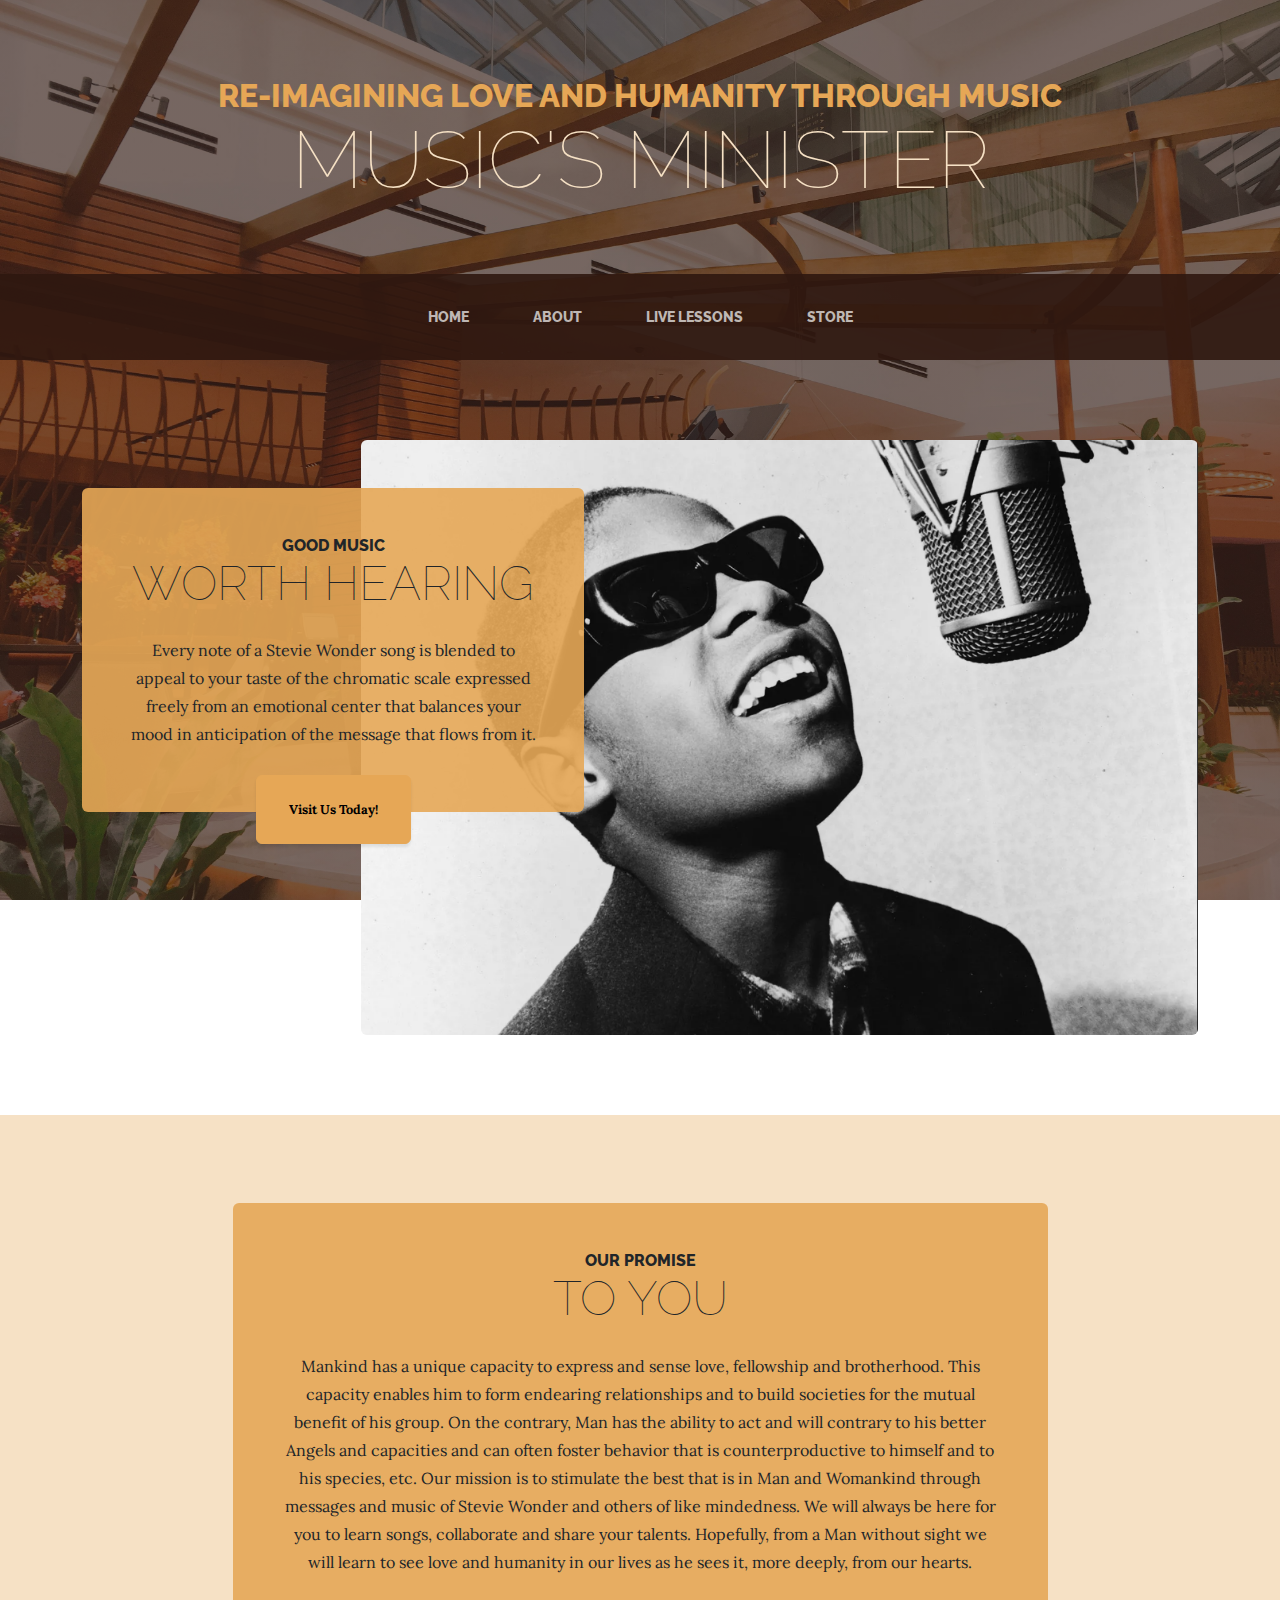
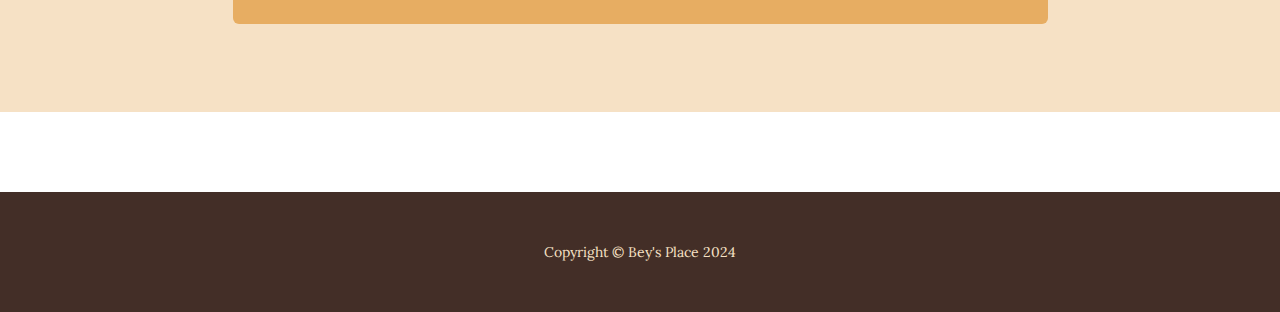
<file: index.html>
<!DOCTYPE html>
<html lang="en">
    <head>
        <meta charset="utf-8" />
        <meta name="viewport" content="width=device-width, initial-scale=1, shrink-to-fit=no" />
        <meta name="description" content="" />
        <meta name="author" content="" />
        <title>Encore - Here's where it all Begins</title>
        <link rel="icon" type="image/x-icon" href="assets/favicon.ico" />
        <!-- Google fonts-->
        <link href="https://fonts.googleapis.com/css?family=Raleway:100,100i,200,200i,300,300i,400,400i,500,500i,600,600i,700,700i,800,800i,900,900i" rel="stylesheet" />
        <link href="https://fonts.googleapis.com/css?family=Lora:400,400i,700,700i" rel="stylesheet" />
        <!-- Core theme CSS (includes Bootstrap)-->
        <link href="css/styles.css" rel="stylesheet" />
    </head>
    <body>
        <header>
            <h1 class="site-heading text-center text-faded d-none d-lg-block">
                <span class="site-heading-upper text-primary mb-3">Re-imagining Love and Humanity through Music</span>
                <span class="site-heading-lower">MUSIC'S MINISTER</span>
            </h1>
        </header>
        <!-- Navigation-->
        <nav class="navbar navbar-expand-lg navbar-dark py-lg-4" id="mainNav">
            <div class="container">
                <a class="navbar-brand text-uppercase fw-bold d-lg-none" href="index.html">Wonderful Music Lessons</a>
                <button class="navbar-toggler" type="button" data-bs-toggle="collapse" data-bs-target="#navbarSupportedContent" aria-controls="navbarSupportedContent" aria-expanded="false" aria-label="Toggle navigation"><span class="navbar-toggler-icon"></span></button>
                <div class="collapse navbar-collapse" id="navbarSupportedContent">
                    <ul class="navbar-nav mx-auto">
                        <li class="nav-item px-lg-4"><a class="nav-link text-uppercase" href="index.html">Home</a></li>
                        <li class="nav-item px-lg-4"><a class="nav-link text-uppercase" href="about.html">About</a></li>
                        <li class="nav-item px-lg-4"><a class="nav-link text-uppercase" href="live_lessons.html">Live Lessons</a></li>
                        <li class="nav-item px-lg-4"><a class="nav-link text-uppercase" href="store.html">Store</a></li>
                    </ul>
                </div>
            </div>
        </nav>
        <section class="page-section clearfix">
            <div class="container">
                <div class="intro">
                    <img class="intro-img img-fluid mb-3 mb-lg-0 rounded" src="Stevie.1.PNG" alt="..." />
                    <div class="intro-text left-0 text-center bg-faded p-5 rounded">
                        <h2 class="section-heading mb-4">
                            <span class="section-heading-upper">Good Music</span>
                            <span class="section-heading-lower">Worth Hearing</span>
                        </h2>
                        <p class="mb-3">Every note of a Stevie Wonder song is blended to appeal to your taste of the chromatic scale expressed freely from an emotional center that balances your mood in anticipation of the message that flows from it.</p>
                        <div class="intro-button mx-auto"><a class="btn btn-primary btn-xl" href="store.html">Visit Us Today!</a></div>
                    </div>
                </div>
            </div>
        </section>
        <section class="page-section cta">
            <div class="container">
                <div class="row">
                    <div class="col-xl-9 mx-auto">
                        <div class="cta-inner bg-faded text-center rounded">
                            <h2 class="section-heading mb-4">
                                <span class="section-heading-upper">Our Promise</span>
                                <span class="section-heading-lower">To You</span>
                            </h2>
                            <p class="mb-0">Mankind has a unique capacity to express and sense love, fellowship and brotherhood.  This capacity enables him to form endearing relationships and to build societies for the mutual benefit of his group. On the contrary, Man has the ability to act and will contrary to his better Angels and capacities and can often foster behavior that is counterproductive to himself and to his species, etc.  Our mission is to stimulate the best that is in Man and Womankind through messages and music of Stevie Wonder and others of like mindedness.  We will always be here for you to learn songs, collaborate and share your talents.  Hopefully, from a Man without sight we will learn to see love and humanity in our lives as he sees it, more deeply, from our hearts.</p>
                        </div>
                    </div>
                </div>
            </div>
        </section>
        <footer class="footer text-faded text-center py-5">
            <div class="container"><p class="m-0 small">Copyright &copy; Bey's Place 2024</p></div>
        </footer>
        <!-- Bootstrap core JS-->
        <script src="https://cdn.jsdelivr.net/npm/bootstrap@5.2.3/dist/js/bootstrap.bundle.min.js"></script>
        <!-- Core theme JS-->
        <script src="js/scripts.js"></script>
    </body>
</html>
</file>
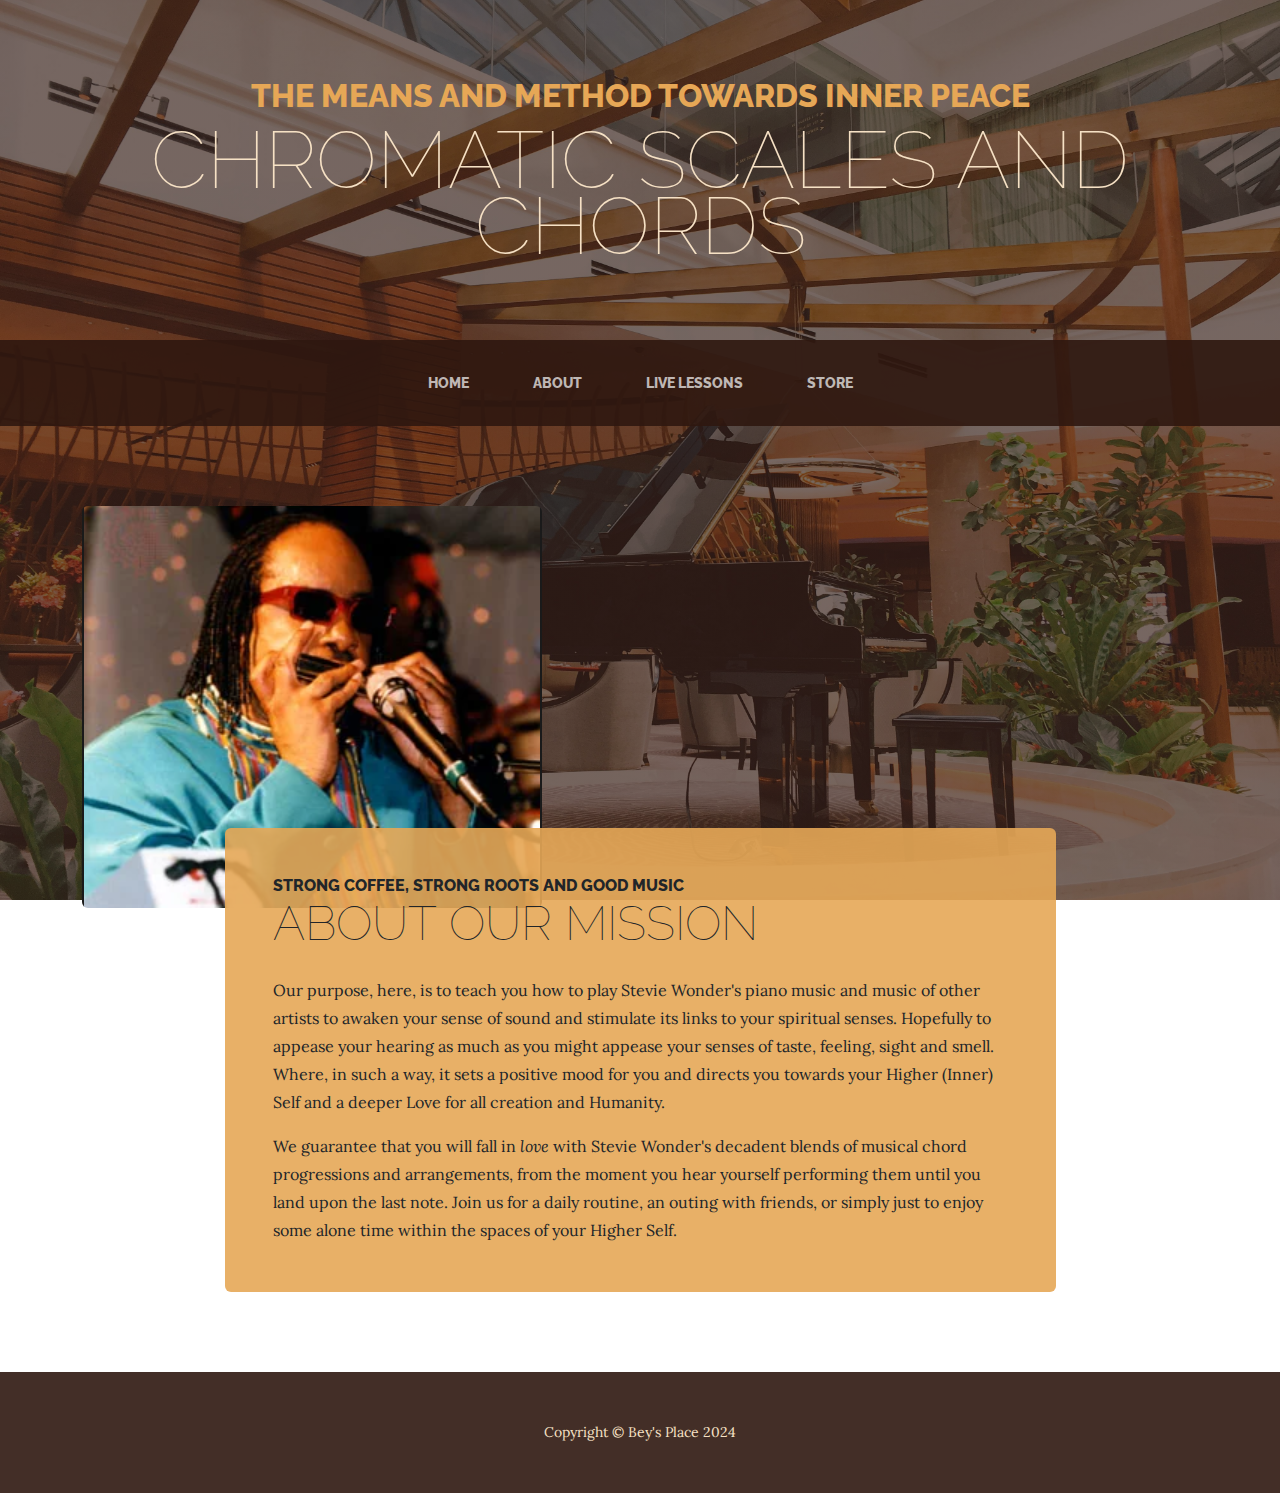
<file: about.html>
<!DOCTYPE html>
<html lang="en">
    <head>
        <meta charset="utf-8" />
        <meta name="viewport" content="width=device-width, initial-scale=1, shrink-to-fit=no" />
        <meta name="description" content="" />
        <meta name="author" content="" />
        <title>Encore - Here's where it all Begins</title>
        <link rel="icon" type="image/x-icon" href="assets/favicon.ico" />
        <!-- Google fonts-->
        <link href="https://fonts.googleapis.com/css?family=Raleway:100,100i,200,200i,300,300i,400,400i,500,500i,600,600i,700,700i,800,800i,900,900i" rel="stylesheet" />
        <link href="https://fonts.googleapis.com/css?family=Lora:400,400i,700,700i" rel="stylesheet" />
        <!-- Core theme CSS (includes Bootstrap)-->
        <link href="css/styles.css" rel="stylesheet" />
    </head>
    <body>
        <header>
            <h1 class="site-heading text-center text-faded d-none d-lg-block">
                <span class="site-heading-upper text-primary mb-3">The means and method towards inner peace</span>
                <span class="site-heading-lower">Chromatic Scales and Chords</span>
            </h1>
        </header>
        <!-- Navigation-->
        <nav class="navbar navbar-expand-lg navbar-dark py-lg-4" id="mainNav">
            <div class="container">
                <a class="navbar-brand text-uppercase fw-bold d-lg-none" href="index.html">Wonderful Music Lessons</a>
                <button class="navbar-toggler" type="button" data-bs-toggle="collapse" data-bs-target="#navbarSupportedContent" aria-controls="navbarSupportedContent" aria-expanded="false" aria-label="Toggle navigation"><span class="navbar-toggler-icon"></span></button>
                <div class="collapse navbar-collapse" id="navbarSupportedContent">
                    <ul class="navbar-nav mx-auto">
                        <li class="nav-item px-lg-4"><a class="nav-link text-uppercase" href="index.html">Home</a></li>
                        <li class="nav-item px-lg-4"><a class="nav-link text-uppercase" href="about.html">About</a></li>
                        <li class="nav-item px-lg-4"><a class="nav-link text-uppercase" href="live_lessons.html">Live Lessons</a></li>
                        <li class="nav-item px-lg-4"><a class="nav-link text-uppercase" href="store.html">Store</a></li>
                    </ul>
                </div>
            </div>
        </nav>
        <section class="page-section about-heading">
            <div class="container">
                <img class="img-fluid rounded about-heading-img mb-3 mb-lg-0" src="Stevie.2.PNG" alt="..." />
                <div class="about-heading-content">
                    <div class="row">
                        <div class="col-xl-9 col-lg-10 mx-auto">
                            <div class="bg-faded rounded p-5">
                                <h2 class="section-heading mb-4">
                                    <span class="section-heading-upper">Strong Coffee, Strong Roots and Good Music</span>
                                    <span class="section-heading-lower">About Our Mission</span>
                                </h2>
                                <p>Our purpose, here, is to teach you how to play Stevie Wonder's piano music and music of other artists to awaken your sense of sound and stimulate its links to your spiritual senses. Hopefully to appease your hearing as much as you might appease your senses of taste, feeling, sight and smell.  Where, in such a way, it sets a positive mood for you and directs you towards your Higher (Inner) Self and a deeper Love for all creation and Humanity.</p>
                                <p class="mb-0">
                                    We guarantee that you will fall in
                                    <em>love</em>
                                    with Stevie Wonder's decadent blends of musical chord progressions and arrangements, from the moment you hear yourself performing them until you land upon the last note. Join us for a daily routine, an outing with friends, or simply just to enjoy some alone time within the spaces of your Higher Self.
                                </p>
                            </div>
                        </div>
                    </div>
                </div>
            </div>
        </section>
        <footer class="footer text-faded text-center py-5">
            <div class="container"><p class="m-0 small">Copyright &copy; Bey's Place 2024</p></div>
        </footer>
        <!-- Bootstrap core JS-->
        <script src="https://cdn.jsdelivr.net/npm/bootstrap@5.2.3/dist/js/bootstrap.bundle.min.js"></script>
        <!-- Core theme JS-->
        <script src="js/scripts.js"></script>
    </body>
</html>
</file>
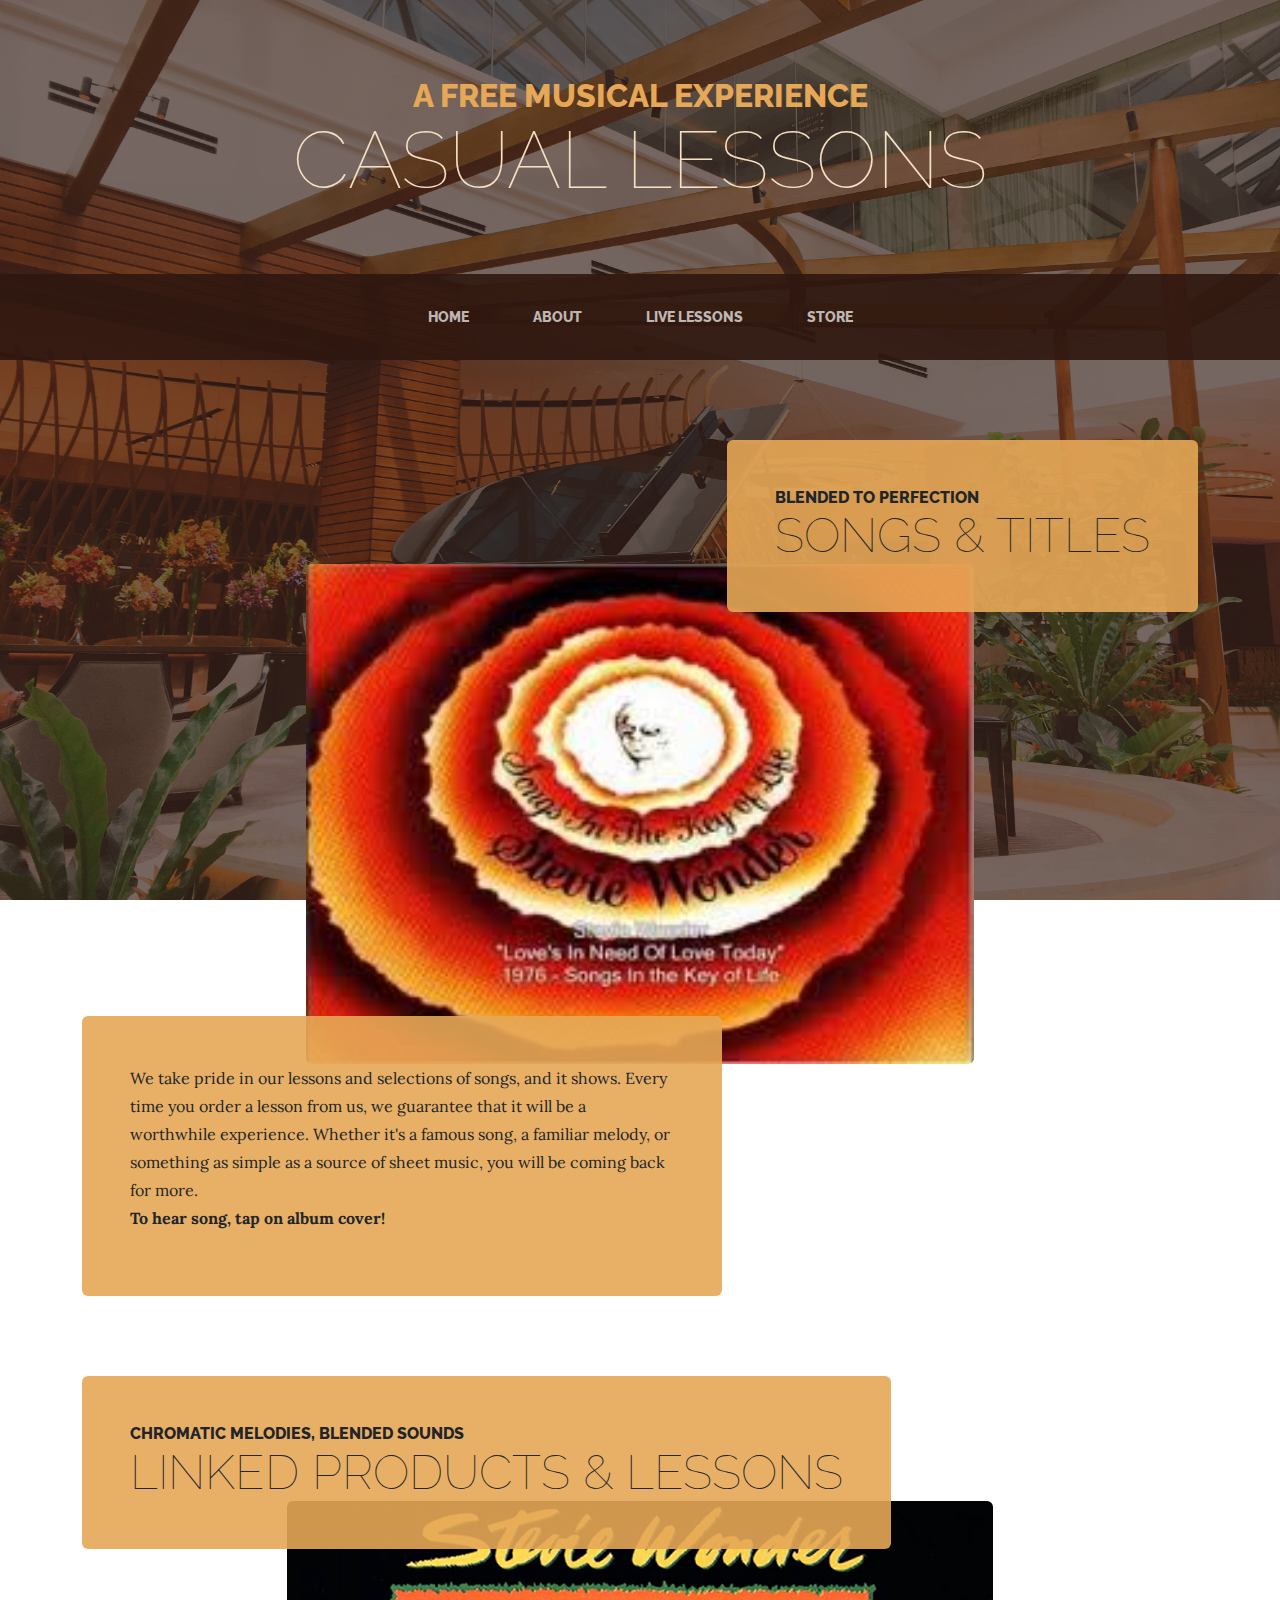
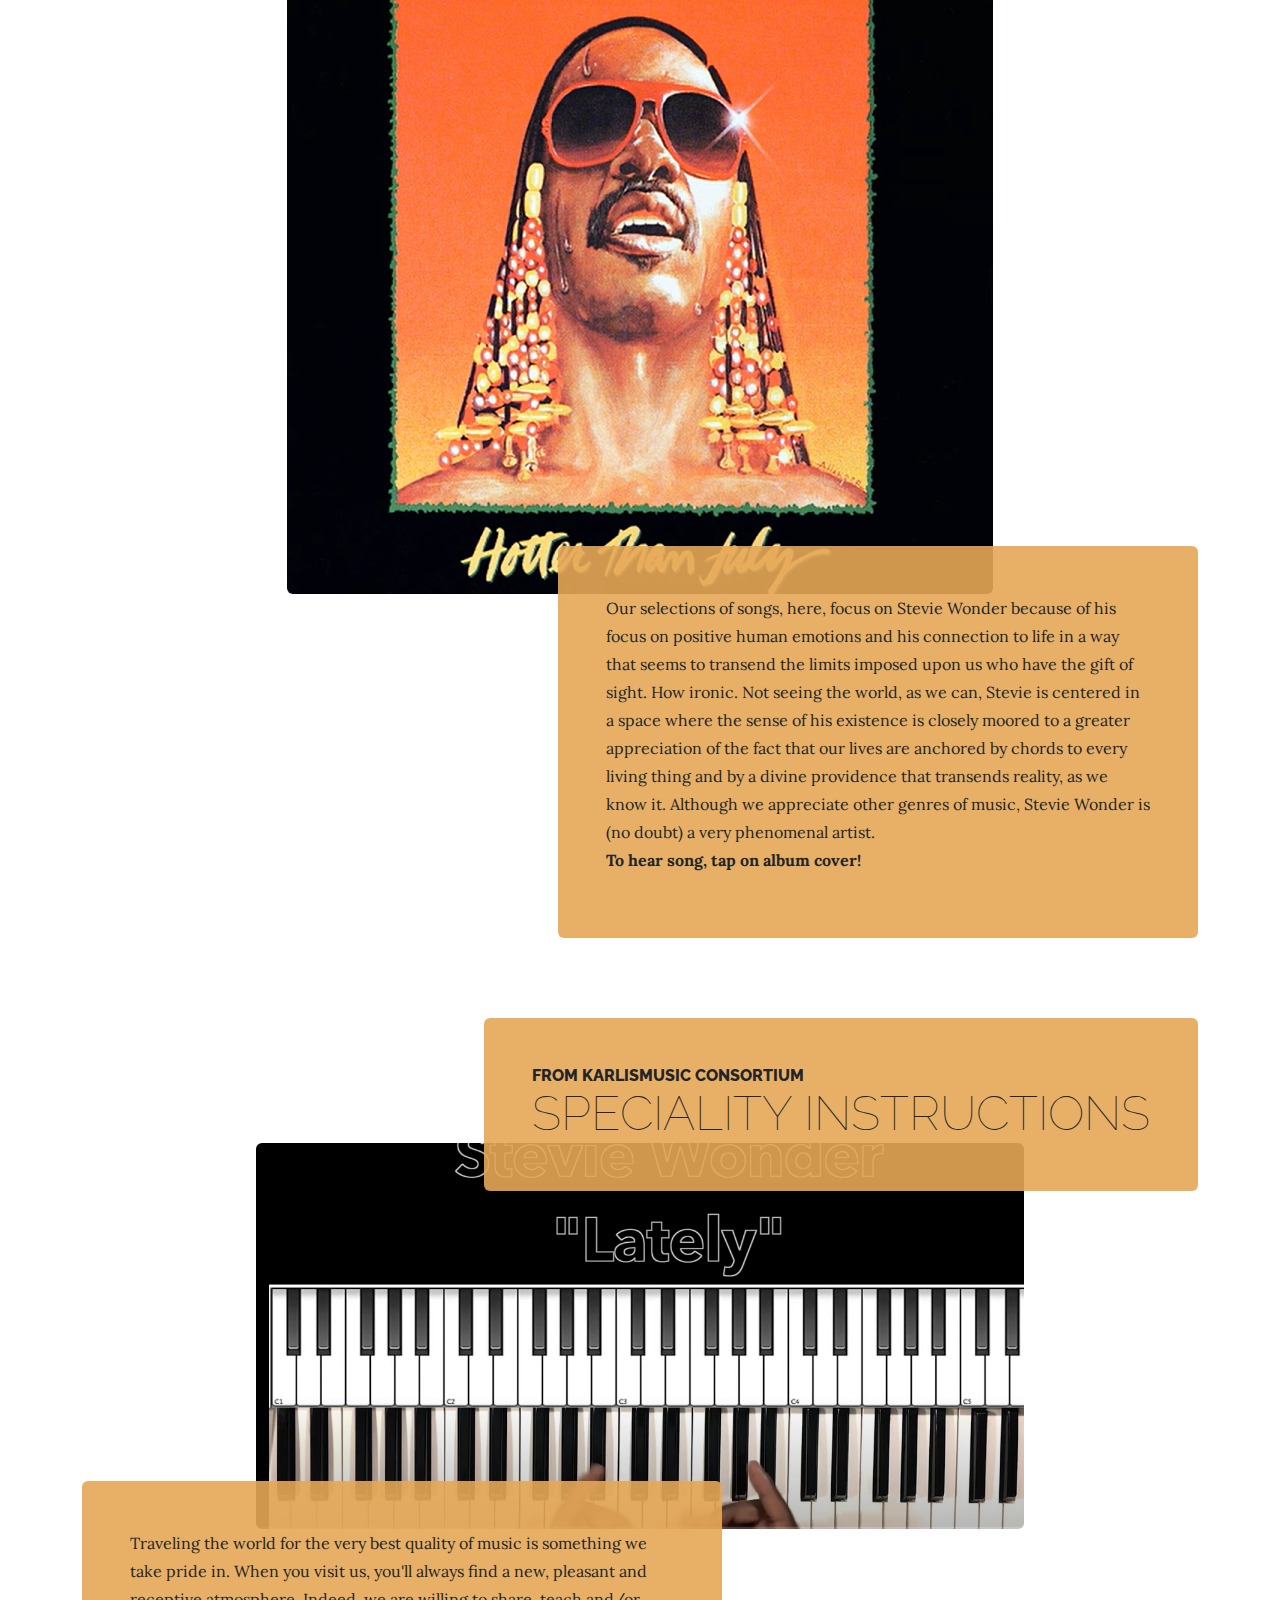
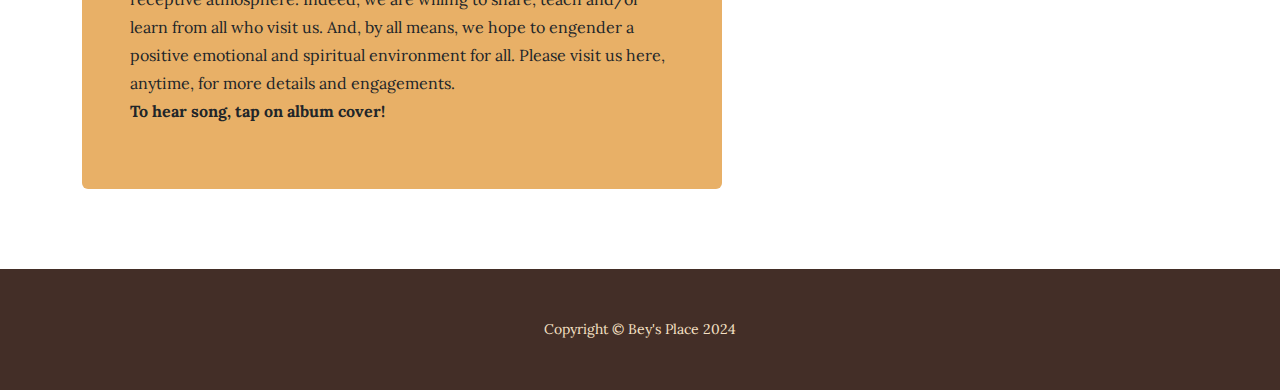
<file: live_lessons.html>
<!DOCTYPE html>
<html lang="en">
<head>
    <meta charset="utf-8" />
    <meta name="viewport" content="width=device-width, initial-scale=1, shrink-to-fit=no" />
    <meta name="description" content="" />
    <meta name="author" content="" />
    <title>Encore - Here's where it all Begins</title>
    <link rel="icon" type="image/x-icon" href="assets/favicon.ico" />
    <!-- Google fonts-->
    <link href="https://fonts.googleapis.com/css?family=Raleway:100,100i,200,200i,300,300i,400,400i,500,500i,600,600i,700,700i,800,800i,900,900i" rel="stylesheet" />
    <link href="https://fonts.googleapis.com/css?family=Lora:400,400i,700,700i" rel="stylesheet" />
    <!-- Core theme CSS (includes Bootstrap)-->
    <link href="css/styles.css" rel="stylesheet" />
</head>
<body>
    <header>
        <h1 class="site-heading text-center text-faded d-none d-lg-block">
            <span class="site-heading-upper text-primary mb-3">A Free Musical Experience</span>
            <span class="site-heading-lower">Casual Lessons</span>
        </h1>
    </header>
    <!-- Navigation-->
    <nav class="navbar navbar-expand-lg navbar-dark py-lg-4" id="mainNav">
        <div class="container">
            <a class="navbar-brand text-uppercase fw-bold d-lg-none" href="index.html">Wonderful Music Lessons</a>
            <button class="navbar-toggler" type="button" data-bs-toggle="collapse" data-bs-target="#navbarSupportedContent" aria-controls="navbarSupportedContent" aria-expanded="false" aria-label="Toggle navigation"><span class="navbar-toggler-icon"></span></button>
            <div class="collapse navbar-collapse" id="navbarSupportedContent">
                <ul class="navbar-nav mx-auto">
                    <li class="nav-item px-lg-4"><a class="nav-link text-uppercase" href="index.html">Home</a></li>
                    <li class="nav-item px-lg-4"><a class="nav-link text-uppercase" href="about.html">About</a></li>
                    <li class="nav-item px-lg-4"><a class="nav-link text-uppercase" href="live_lessons.html">Live Lessons</a></li>
                    <li class="nav-item px-lg-4"><a class="nav-link text-uppercase" href="store.html">Store</a></li>
                </ul>
            </div>
        </div>
    </nav>
    <section class="page-section">
        <div class="container">
            <div class="product-item">
                <div class="product-item-title d-flex">
                    <div class="bg-faded p-5 d-flex ms-auto rounded">
                        <h2 class="section-heading mb-0">
                            <span class="section-heading-upper">Blended to Perfection</span>
                            <span class="section-heading-lower">Songs & Titles</span>
                        </h2>
                    </div>
                </div>
                <a href="https://www.youtube.com/watch?v=FGZYWSfiYbM" target="_blank">
                    <img class="product-item-img mx-auto d-flex rounded  mb-3 mb-lg-0" src="assets/img/Loves-in-Need.Stevie.jfif" alt="..." height="500px"/>
                </a>
                <div class="product-item-description d-flex me-auto">
                    <div class="bg-faded p-5 rounded">
                        <p class="mb-0">We take pride in our lessons and selections of songs, and it shows. Every time you order a lesson from us, we guarantee that it will be a worthwhile experience. Whether it's a famous song, a familiar melody, or something as simple as a source of sheet music, you will be coming back for more.</p>

                        <b><p>To hear song, tap on album cover!</p></b>
                    </div>
                </div>
            </div>
        </div>
    </section>
    <section class="page-section">
        <div class="container">
            <div class="product-item">
                <div class="product-item-title d-flex">
                    <div class="bg-faded p-5 d-flex me-auto rounded">
                        <h2 class="section-heading mb-0">
                            <span class="section-heading-upper">Chromatic Melodies, Blended Sounds</span>
                            <span class="section-heading-lower">Linked Products & Lessons</span>
                        </h2>
                    </div>
                </div>
                <a href="https://www.youtube.com/watch?v=YdHLqn-Mpe8" target="_blank">
                    <img class="product-item-img mx-auto d-flex rounded img-fluid mb-3 mb-lg-0" src="Stevie_Lately.PNG" alt="..." />
                </a>
                <div class="product-item-description d-flex ms-auto">
                    <div class="bg-faded p-5 rounded">
                        <p class="mb-0">Our selections of songs, here, focus on Stevie Wonder because of his focus on positive human emotions and his connection to life in a way that seems to transend the limits imposed upon us who have the gift of sight.  How ironic. Not seeing the world, as we can, Stevie is centered in a space where the sense of his existence is closely moored to a greater appreciation of the fact that our lives are anchored by chords to every living thing and by a divine providence that transends reality, as we know it.  Although we appreciate other genres of music, Stevie Wonder is (no doubt) a very phenomenal artist.</p>

                        <b><p>To hear song, tap on album cover!</p></b>
                    </div>
                </div>
            </div>
        </div>
    </section>
    <section class="page-section">
        <div class="container">
            <div class="product-item">
                <div class="product-item-title d-flex">
                    <div class="bg-faded p-5 d-flex ms-auto rounded">
                        <h2 class="section-heading mb-0">
                            <span class="section-heading-upper">From KarlisMusic Consortium</span>
                            <span class="section-heading-lower">Speciality Instructions</span>
                        </h2>
                    </div>
                </div>
                <a href="https://www.youtube.com/watch?v=4yHLU0ZvExo" target="_blank">
                    <img class="product-item-img mx-auto d-flex rounded img-fluid mb-3 mb-lg-0" src="Stevie_Tutorial.PNG" alt="..." />
                </a>
                <div class="product-item-description d-flex me-auto">
                    <div class="bg-faded p-5 rounded">
                        <p class="mb-0">Traveling the world for the very best quality of music is something we take pride in. When you visit us, you'll always find a new, pleasant and receptive atmosphere.  Indeed, we are willing to share, teach and/or learn from all who visit us.  And, by all means, we hope to engender a positive emotional and spiritual environment for all. Please visit us here, anytime, for more details and engagements.</p>

                        <b><p>To hear song, tap on album cover!</p></b>
                    </div>
                </div>
            </div>
        </div>
    </section>
    <footer class="footer text-faded text-center py-5">
        <div class="container"><p class="m-0 small">Copyright &copy; Bey's Place 2024</p></div>
    </footer>
    <!-- Bootstrap core JS-->
    <script src="https://cdn.jsdelivr.net/npm/bootstrap@5.2.3/dist/js/bootstrap.bundle.min.js"></script>
    <!-- Core theme JS-->
    <script src="js/scripts.js"></script>
</body>
</html>
</file>
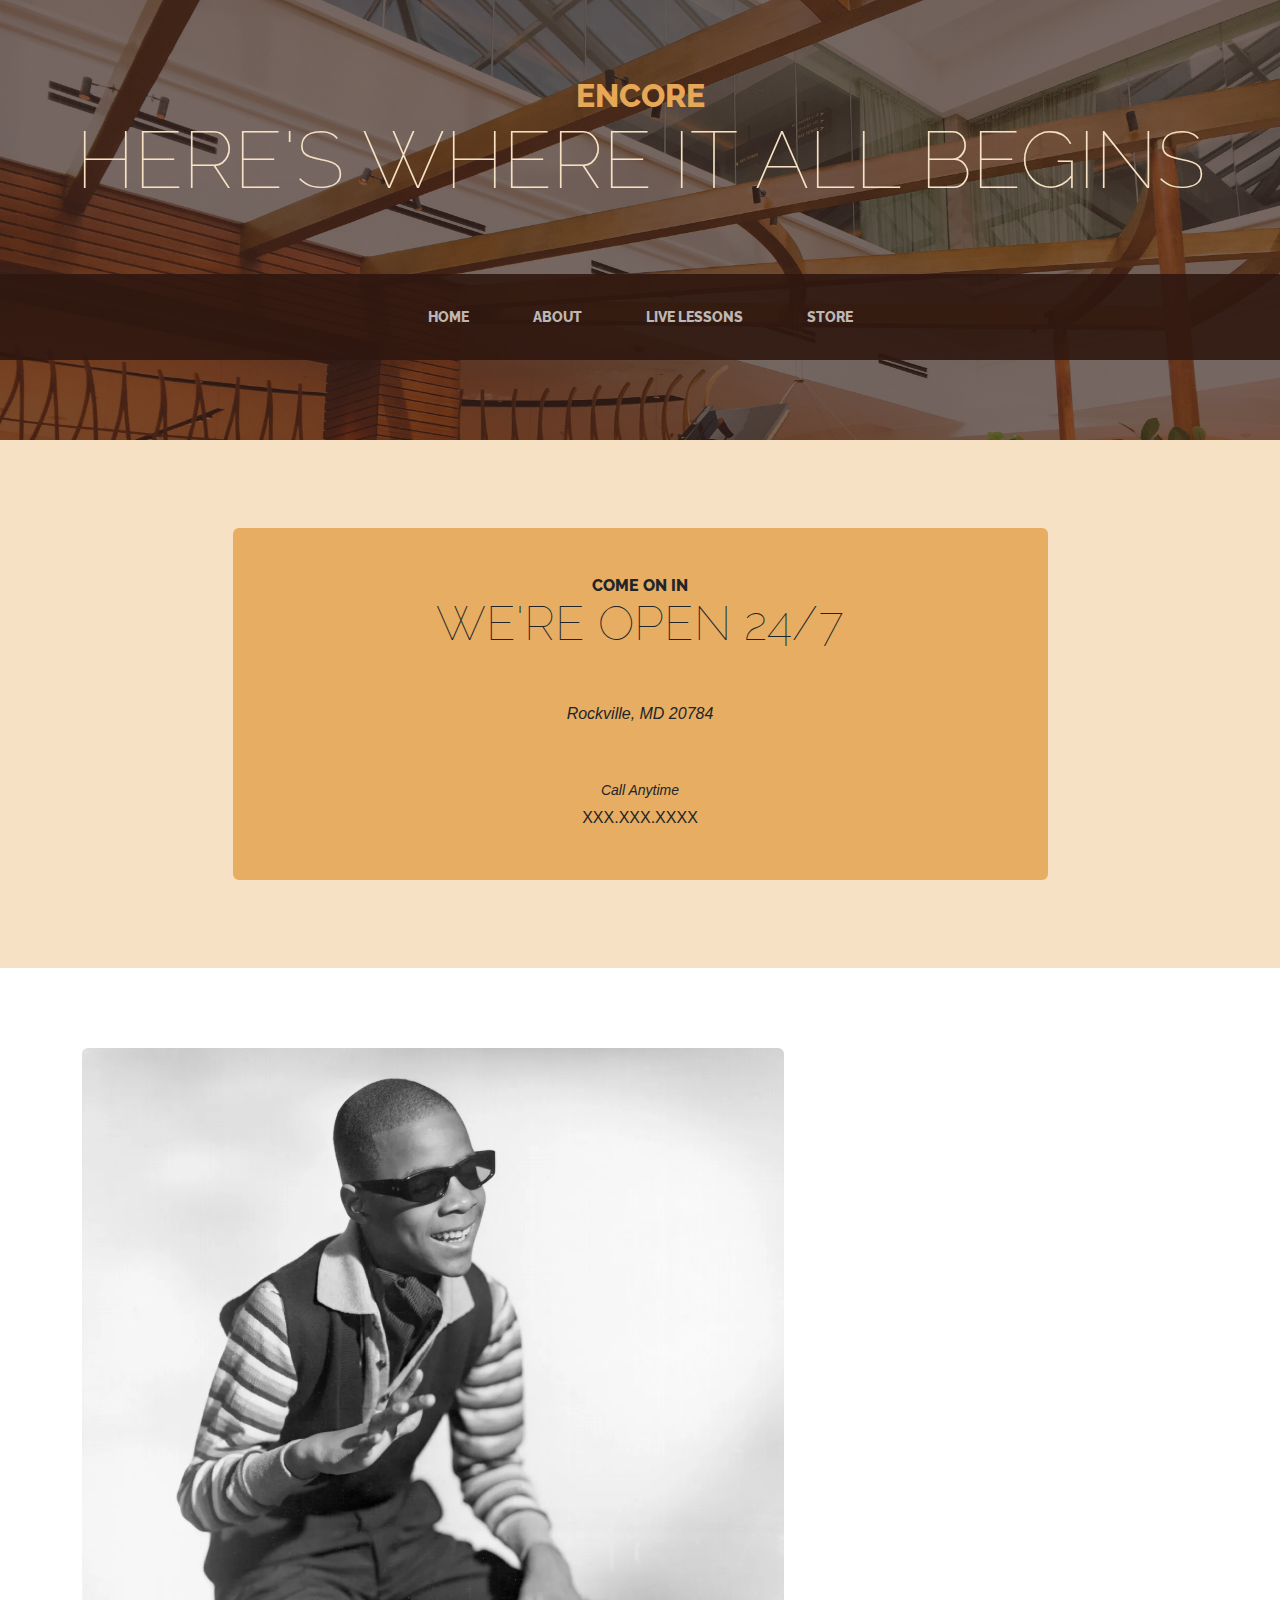
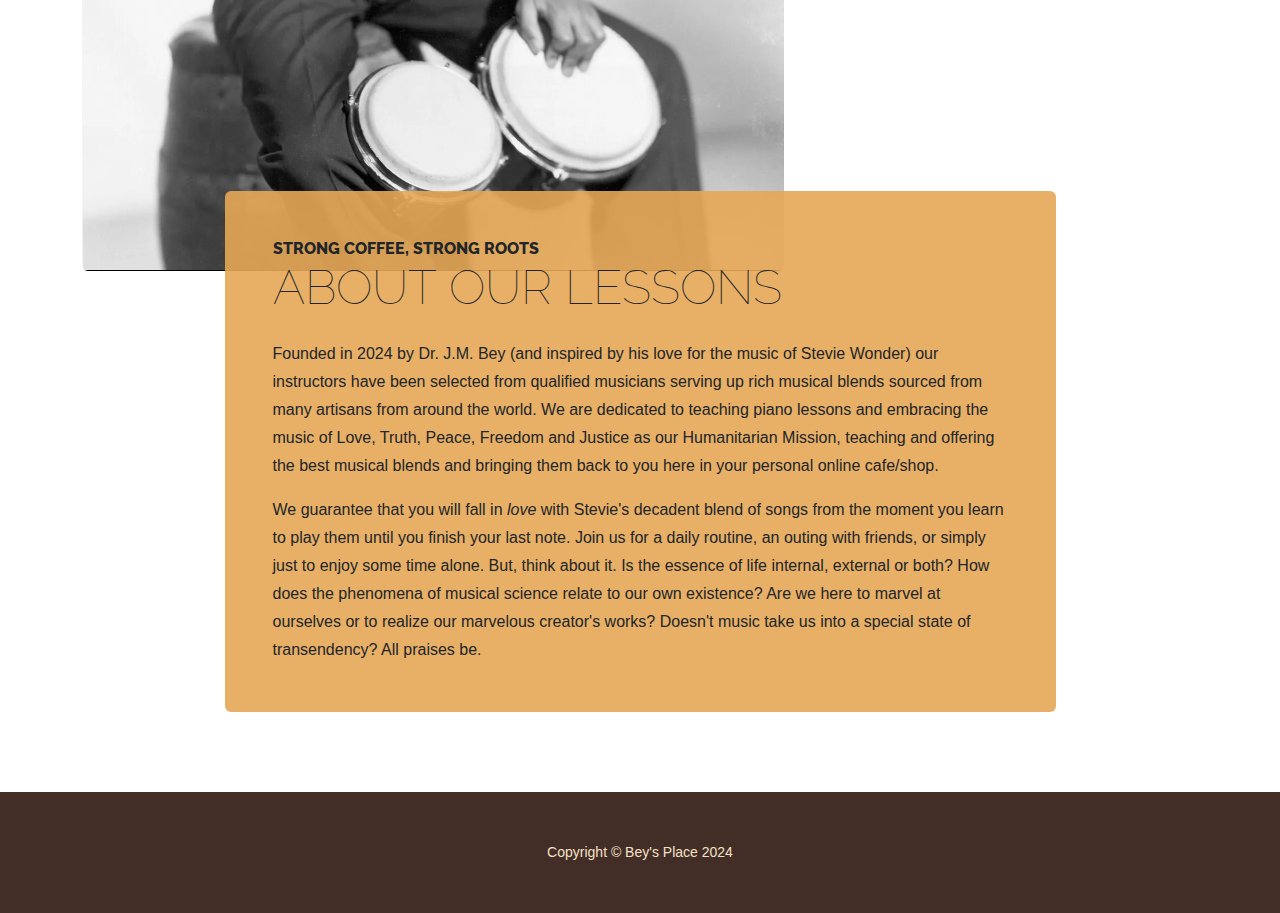
<file: store.html>
<!DOCTYPE html>
<html lang="en">
    <head>
        <meta charset="utf-8" />
        <meta name="viewport" content="width=device-width, initial-scale=1, shrink-to-fit=no" />
        <meta name="description" content="" />
        <meta name="author" content="" />
        <title>Encore - Here's where it all Begins</title>
        <link rel="icon" type="image/x-icon" href="assets/favicon.ico" />
        <!-- Google fonts-->
        <link href="https://fonts.googleapis.com/css?family=Raleway:100,100i,200,200i,300,30is.com/css?family=Lora:400,400i,700,700i" rel="stylesheet" />
        <!-- Core theme CSS (includes Bootstrap)-->
        <link href="css/styles.css" rel="stylesheet" />
    </head>
    <body>
        <header>
            <h1 class="site-heading text-center text-faded d-none d-lg-block">
                <span class="site-heading-upper text-primary mb-3">Encore</span>
                <span class="site-heading-lower">Here's where it all Begins</span>
            </h1>
        </header>
        <!-- Navigation-->
        <nav class="navbar navbar-expand-lg navbar-dark py-lg-4" id="mainNav">
            <div class="container">
                <a class="navbar-brand text-uppercase fw-bold d-lg-none" href="index.html">Wonderful Music Lessons</a>
                <button class="navbar-toggler" type="button" data-bs-toggle="collapse" data-bs-target="#navbarSupportedContent" aria-controls="navbarSupportedContent" aria-expanded="false" aria-label="Toggle navigation"><span class="navbar-toggler-icon"></span></button>
                <div class="collapse navbar-collapse" id="navbarSupportedContent">
                    <ul class="navbar-nav mx-auto">
                        <li class="nav-item px-lg-4"><a class="nav-link text-uppercase" href="index.html">Home</a></li>
                        <li class="nav-item px-lg-4"><a class="nav-link text-uppercase" href="about.html">About</a></li>
                        <li class="nav-item px-lg-4"><a class="nav-link text-uppercase" href="live_lessons.html">Live Lessons</a></li>
                        <li class="nav-item px-lg-4"><a class="nav-link text-uppercase" href="store.html">Store</a></li>
                    </ul>
                </div>
            </div>
        </nav>
        <section class="page-section cta">
            <div class="container">
                <div class="row">
                    <div class="col-xl-9 mx-auto">
                        <div class="cta-inner bg-faded text-center rounded">
                            <h2 class="section-heading mb-5">
                                <span class="section-heading-upper">Come On In</span>
                                <span class="section-heading-lower">We're Open 24/7</span>
                            </h2>
                            <!--<ul class="list-unstyled list-hours mb-5 text-left mx-auto">
                                <li class="list-unstyled-item list-hours-item d-flex">
                                    Sunday
                                    <span class="ms-auto">7:00 AM to 7:00 AM</span>
                                </li>
                                <li class="list-unstyled-item list-hours-item d-flex">
                                    Monday
                                    <span class="ms-auto">7:00 AM to 7:00 AM</span>
                                </li>
                                <li class="list-unstyled-item list-hours-item d-flex">
                                    Tuesday
                                    <span class="ms-auto">7:00 AM to 7:00 AM</span>
                                </li>
                                <li class="list-unstyled-item list-hours-item d-flex">
                                    Wednesday
                                    <span class="ms-auto">7:00 AM to 7:00 AM</span>
                                </li>
                                <li class="list-unstyled-item list-hours-item d-flex">
                                    Thursday
                                    <span class="ms-auto">7:00 AM to 7:00 AM</span>
                                </li>
                                <li class="list-unstyled-item list-hours-item d-flex">
                                    Friday
                                    <span class="ms-auto">7:00 AM to 7:00 PM</span>
                                </li>
                                <li class="list-unstyled-item list-hours-item d-flex">
                                    Saturday
                                    <span class="ms-auto">7:00 AM to 7:00 AM</span>
                                </li>
                            </ul><!-->
                            <p class="address mb-5">
                                <em>
                                    Rockville, MD 20784
                                </em>
                            </p>
                            <p class="mb-0">
                                <small><em>Call Anytime</em></small>
                                <br />
                                XXX.XXX.XXXX
                            </p>
                        </div>
                    </div>
                </div>
            </div>
        </section>
        <section class="page-section about-heading">
            <div class="container">
                <img class="img-fluid rounded about-heading-img mb-3 mb-lg-0" src="Stevie.3.PNG" alt="..." />
                <div class="about-heading-content">
                    <div class="row">
                        <div class="col-xl-9 col-lg-10 mx-auto">
                            <div class="bg-faded rounded p-5">
                                <h2 class="section-heading mb-4">
                                    <span class="section-heading-upper">Strong Coffee, Strong Roots</span>
                                    <span class="section-heading-lower">About Our Lessons</span>
                                </h2>
                                <p>Founded in 2024 by Dr. J.M. Bey (and inspired by his love for the music of Stevie Wonder) our instructors have been selected from qualified musicians serving up rich musical blends sourced from many artisans from around the world. We are dedicated to teaching piano lessons and embracing the music of Love, Truth, Peace, Freedom and Justice as our Humanitarian Mission, teaching and offering the best musical blends and bringing them back to you here in your personal online cafe/shop.</p>
                                <p class="mb-0">
                                    We guarantee that you will fall in
                                    <em>love</em>
                                    with Stevie's decadent blend of songs from the moment you learn to play them until you finish your last note. Join us for a daily routine, an outing with friends, or simply just to enjoy some time alone.  But, think about it. Is the essence of life internal, external or both?  How does the phenomena of musical science relate to our own existence?  Are we here to marvel at ourselves or to realize our marvelous creator's works?  Doesn't music take us into a special state of transendency?  All praises be.
                                </p>
                            </div>
                        </div>
                    </div>
                </div>
            </div>
        </section>
        <footer class="footer text-faded text-center py-5">
            <div class="container"><p class="m-0 small">Copyright &copy; Bey's Place 2024</p></div>
        </footer>
        <!-- Bootstrap core JS-->
        <script src="https://cdn.jsdelivr.net/npm/bootstrap@5.2.3/dist/js/bootstrap.bundle.min.js"></script>
        <!-- Core theme JS-->
        <script src="js/scripts.js"></script>
    </body>
</html>
</file>
